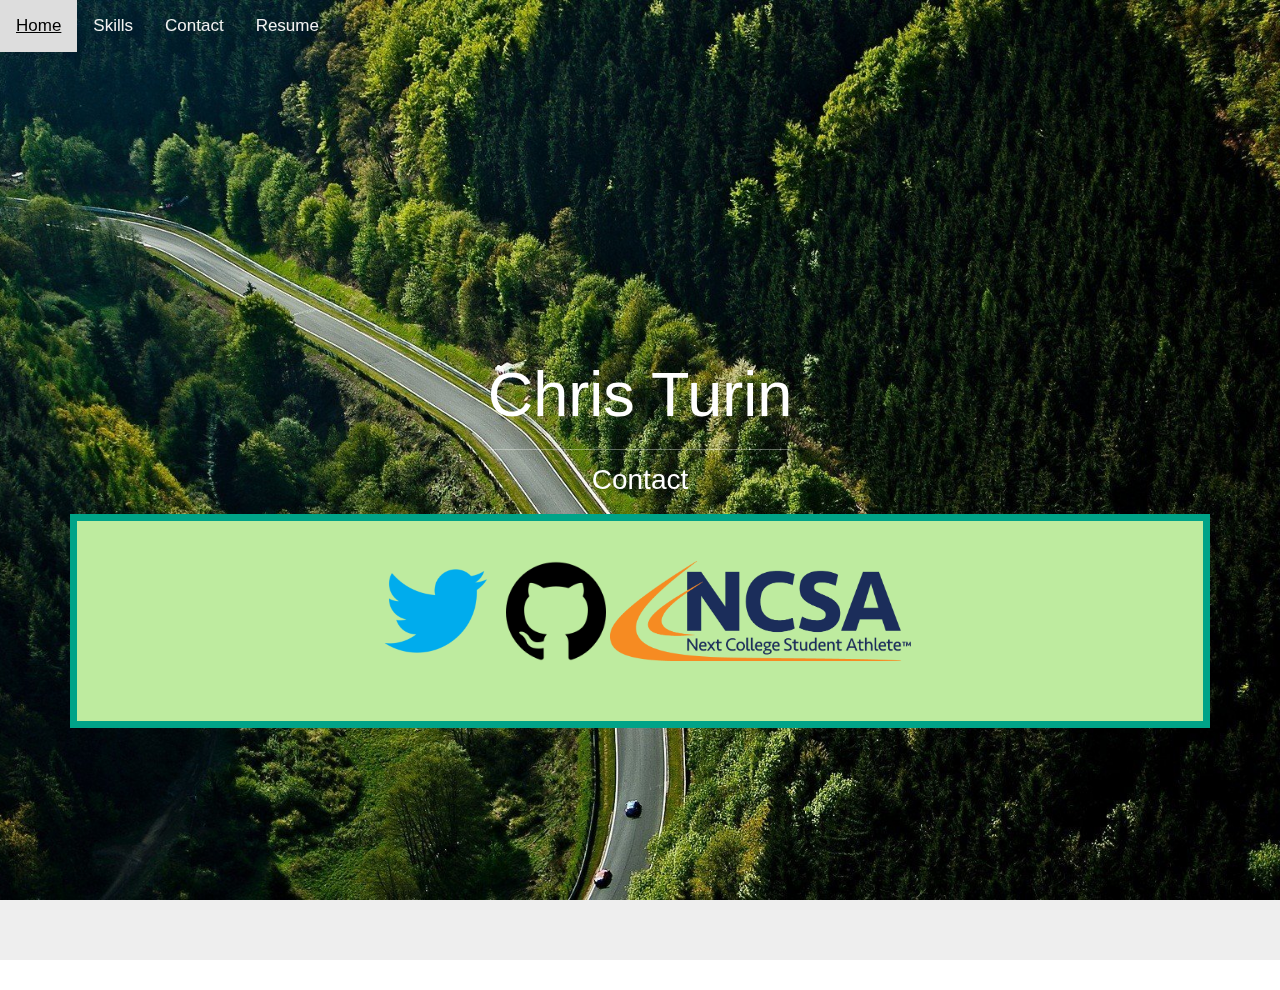
<file: contact.html>
<!DOCTYPE html>
<html>
  <head>
    <meta charset="utf-8">
    <title>Chris Turin</title>
    <style media="screen">
    .jumbotron .container {
    position: relative;
    top: 28%;
    z-index: 4;
    text-align: center;
    max-width: 100%;

    }
    div {
    display: block;
    }

    .jumbotron {
    background: no-repeat center right fixed url(nurburgring-track-forest-cars.jpg);

    -webkit-background-size: 100%;
    -moz-background-size: 100%;
    -o-background-size: 100%;
    background-size: 100%;

    -webkit-background-size: cover;
    -moz-background-size: cover;
    -o-background-size: cover;
    background-size: cover;

    -ms-filter: "progid:DXImageTransform.Microsoft.AlphaImageLoader(src='nurburgring-track-forest-cars.jpg', sizingMethod='scale')";
    filter: progid:DXImageTransform.Microsoft.AlphaImageLoader(src='nurburgring-track-forest-cars.jpg', sizingMethod='scale');

    margin-bottom: 0px;
    padding: 0px;
    }
    .jumbotron .overlay { background:linear-gradient(to bottom, #33ccff 40%, #ff99cc 100%); position: absolute; top: 0px; bottom: 30px; left: 0px; right: 0px; opacity: 0.80; filter:alpha(opacity=75); z-index: 3; }
    .jumbotron .container > * { text-align: center; color: #FFFFFF; }
    .jumbotron .container h1 { padding-bottom: 20px; border-bottom: 1px solid #FFFFFF; border-bottom-color: rgba(255,255,255,0.35); display: inline-block; padding-top: 50px}
    .jumbotron .container .lead { font-size: 28px; }
    /*.jumbotron .scroll-down .glyphicon {
    color: #FFFFFF;
    font-size: 30px;
    padding-right: 2px;
    padding-top: 20px;

    animation-name: wiggle;
    animation-duration: 1.2s;
    animation-timing-function: linear;
    animation-iteration-count: infinite;
    animation-direction: normal;
    }
    .jumbotron .scroll-down:hover .glyphicon { padding-top: 25px;   display: block;}

    .glyphicon {
    position: relative;
    top: 1px;
    display: inline-block;
    font-family: 'Glyphicon Halflings';
    font-style: normal;
    font-weight: 400;
    line-height: 1;
    -webkit-font-smoothing: antialiased;
    -moz-osx-font-smoothing: grayscale;
    }*/
    /*.jumbotron .scroll-down {
    height: 50px;
    width: 65px;
    display: block;
    position: absolute;
    bottom: 55px;
    right: 85%;
    background-color: none;
    text-align: center;
    z-index: 6;
    }

    .dropdown:hover .dropdown-content {
    display: block;
    }*/
    /*.down {
    position: relative;
    display: inline-block;
    }*/

    /*.top {

    }

    .menu {
    position:             absolute;
    z-index:              1;
    display:              block;
    background-color:     rgba(230,230,230,0.5);
    width:                30%;
    line-height:          3em;
    }*/

    /*.menu ul {
    list-style-type:      none;
    padding:              25px;
    }*/

    /*.menu li {
    text-align:          center;
    border:              2px solid white;*/


    /**,*:before,*:after{-webkit-box-sizing:border-box;-moz-box-sizing:border-box;box-sizing:border-box;margin:0;padding:0;}
    html, body { height: 100%; width: 100%; font-family: 'Calligraffitti', cursive, Helvetica, Arial, sans-serif; }*/

    .socialM{
      /*background-color: #D99E32;*/
      background-color: #BEEB9F;

      padding: 40px 0 40px 0;
      color: white;
      /*border: #FF4640 7px solid;*/
      border: #00A388 7px solid;

    }


    .topnav {
    overflow: hidden;
    background-color:#AARRGGBB;

    }

    .topnav a {
    float: left;
    display: block;
    color: #f2f2f2;
    text-align: center;
    padding: 14px 16px;
    text-decoration: none;
    font-size: 17px;

    }

    .topnav a:hover {
    background-color: #ddd;
    color: black;
    }

    .topnav a.active {
    background-color: #4CAF50;
    color: white;
    }
    ul {
    list-style-type: none;
    margin: 0;
    padding: 0;
    overflow: hidden;
    background-color: #AARRGGBB;
    position: fixed;
    top: 0;
    width: 100%;
}
    .RR{margin-top: 700px;
      margin-left: 40px;
      margin-bottom: 45px;

    }
    .lr{
      padding-left: 40px;
      background-color: #fffbe4;
      padding-bottom: 45px;
      padding-top: -10px;
    }
    #iconP {
  height: 100px;
  length: 100px;
  margin-bottom: 20px;
}
    </style>

    <script src="finalpj.js" type="text/javascript">
    </script>
    <link rel="stylesheet" href="https://maxcdn.bootstrapcdn.com/bootstrap/3.3.7/css/bootstrap.min.css">

    <script src="https://ajax.googleapis.com/ajax/libs/jquery/3.2.1/jquery.min.js"></script>
    <script src="https://maxcdn.bootstrapcdn.com/bootstrap/3.3.7/js/bootstrap.min.js"></script>
    <script src="https://code.jquery.com/jquery-3.1.1.min.js"></script>
    </head>
    <body>
    <div id="top" class="jumbotron" data-src="nurburgring-track-forest-cars.jpg" data-position="center center" style="height: 960px;">
      <div class="topnav">
        <ul>
        <a  href="index.html">Home</a>
        <a href="skill.html">Skills</a>
        <a href="contact.html">Contact</a>
        <a href="resume.html">Resume</a>
      </ul>
      </div>
      <!-- <div class="overlay"> -->
          <div class="container" data-sr="enter top move 300px over 2.3s">
            <h1>Chris Turin</h1>
            <p class="lead"> Contact</p>

            <div class="socialM">

         <div class="">

             <!-- <a href="" target="_blank">
               <img data-sr="enter bottom over 2s and move 50px vF 0.2" src="icon\gmail.png" id="iconP" alt="">
             </a> -->



             <a href="https://twitter.com/Chrissstur" target="_blank">
               <img data-sr="wait 0.3s enter bottom over 2s and move 50px vF 0.2" src="icon\twitter.png" id="iconP" alt="">
             </a>

             <a href="https://github.com/trillct" target="_blank">
               <img data-sr="wait 0.4s enter bottom over 2s and move 50px vF 0.2" src="icon\git.png" id="iconP" alt="">
             </a>
             <a href="http://recruit-match.ncsasports.org/clientrms" target="_blank">
               <img data-sr="wait 0.4s enter bottom over 2s and move 50px vF 0.2" src="icon\logo-ncsa.png" id="iconP" alt="">
             </a>

         </div>

       </div>
          </div>

    <!-- </div> -->

    <script src='js/scrollReveal.min.js'></script>
    <script>

      window.sr = new scrollReveal();

    </script>

  </body>
</html>
</file>
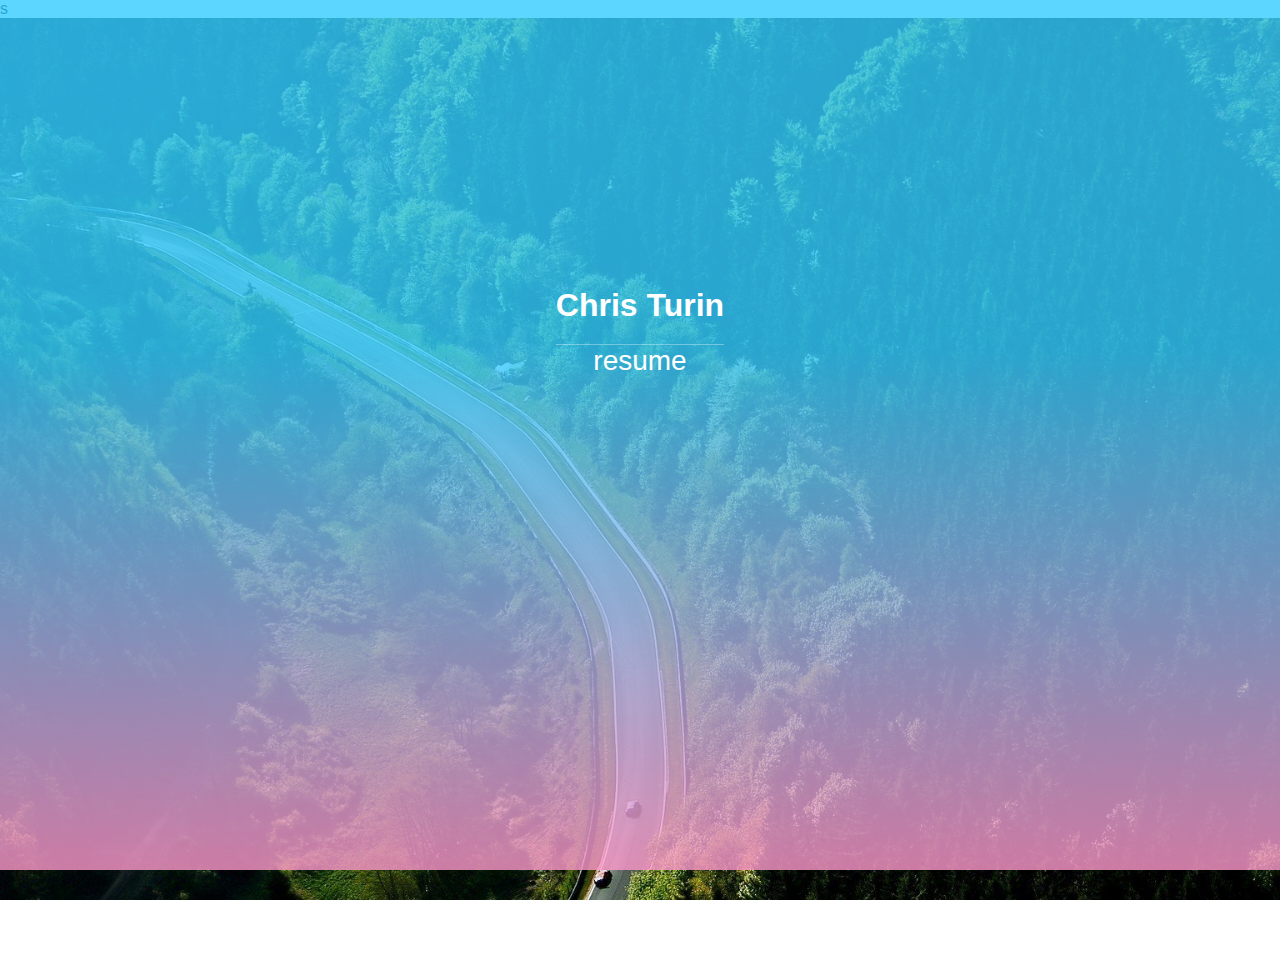
<file: finalpj.html>
<!DOCTYPE html>
<html>
  <head>
    <meta charset="utf-8">
    <title></title>
    <style media="screen">
    .jumbotron .container {
  position: relative;
  top: 28%;
  z-index: 4;
  text-align: center;
  max-width: 100%;

}
div {
    display: block;
}

.jumbotron {
	background: no-repeat center right fixed url(nurburgring-track-forest-cars.jpg);

	-webkit-background-size: 100%;
    -moz-background-size: 100%;
    -o-background-size: 100%;
    background-size: 100%;

	-webkit-background-size: cover;
	-moz-background-size: cover;
	-o-background-size: cover;
	background-size: cover;

	-ms-filter: "progid:DXImageTransform.Microsoft.AlphaImageLoader(src='nurburgring-track-forest-cars.jpg', sizingMethod='scale')";
	filter: progid:DXImageTransform.Microsoft.AlphaImageLoader(src='nurburgring-track-forest-cars.jpg', sizingMethod='scale');

	margin-bottom: 0px;
	padding: 0px;
}
.jumbotron .overlay { background:linear-gradient(to bottom, #33ccff 40%, #ff99cc 100%); position: absolute; top: 0px; bottom: 30px; left: 0px; right: 0px; opacity: 0.80; filter:alpha(opacity=75); z-index: 3; }
.jumbotron .container > * { text-align: center; color: #FFFFFF; }
.jumbotron .container h1 { padding-bottom: 20px; border-bottom: 1px solid #FFFFFF; border-bottom-color: rgba(255,255,255,0.35); display: inline-block; }
.jumbotron .container .lead { font-size: 28px; }
/*.jumbotron .scroll-down .glyphicon {
	color: #FFFFFF;
	font-size: 30px;
	padding-right: 2px;
	padding-top: 20px;

	animation-name: wiggle;
	animation-duration: 1.2s;
	animation-timing-function: linear;
	animation-iteration-count: infinite;
	animation-direction: normal;
}
.jumbotron .scroll-down:hover .glyphicon { padding-top: 25px;   display: block;}

.glyphicon {
    position: relative;
    top: 1px;
    display: inline-block;
    font-family: 'Glyphicons Halflings';
    font-style: normal;
    font-weight: 400;
    line-height: 1;
    -webkit-font-smoothing: antialiased;
    -moz-osx-font-smoothing: grayscale;
}*/
/*.jumbotron .scroll-down {
    height: 50px;
    width: 65px;
    display: block;
    position: absolute;
    bottom: 55px;
    right: 85%;
    background-color: none;
    text-align: center;
    z-index: 6;
}

.dropdown:hover .dropdown-content {
    display: block;
}*/
/*.down {
  position: relative;
    display: inline-block;
}*/

/*.top {

}

.menu {
  position:             absolute;
  z-index:              1;
  display:              block;
  background-color:     rgba(230,230,230,0.5);
  width:                30%;
  line-height:          3em;
}*/

/*.menu ul {
  list-style-type:      none;
  padding:              25px;
}*/

/*.menu li {
  text-align:          center;
  border:              2px solid white;*/
}
.navigation {

  width: 100%;
  height: 100%;
  position: fixed;
  top: 0;
  right: 0;
  bottom: 0;
  left: 0;
  z-index: 0;


  list-style: none;
  background: #111;
}








.nav-item {

  width: 200px;
  border-top: 1px solid #111;
  border-bottom: 1px solid #000;
}




.nav-item a {

  display: block;
  padding: 1em;
  background: linear-gradient(135deg, rgba(0,0,0,0) 0%,rgba(0,0,0,0.65) 100%);
  color: white;
  font-size: 1.2em;
  text-decoration: none;
  transition: color 0.2s; background: 0.5s;
}




.nav-item a:hover {
  color: #c74438;
  background: linear-gradient(135deg, rgba(0,0,0,0) 0%,rgba(75,20,20,0.65) 100%);
}

.site-wrap {

  min-height: 100%;
  min-width: 100%;
  background-color: white;
  position: relative;
  top: 0;
  bottom: 100%;
  left: 0;
  z-index: 1;


  padding: 4em;
  /*background-image: url("http://cdn.wonderfulengineering.com/wp-content/uploads/2014/05/mac-wallpapers-15.jpg");*/
  background-size: 100%;
  width:145%;
  background-repeat: no-repeat;
}
.nav-trigger {

  position: absolute;
  clip: rect(0, 0, 0, 0);
}




label[for="nav-trigger"] {
    /* Navigation Button*/

  position: fixed;
  left: 15px; top: 15px;
  z-index: 2;


  height: 30px;
  width: 30px;
  cursor: pointer;
  background-image: url("http://image.flaticon.com/icons/png/512/52/52152.png");
  background-size: contain;
}
.nav-trigger + label, .site-wrap {
  transition: left 0.2s;
}




.nav-trigger:checked + label {
  left: 215px;
}




.nav-trigger:checked ~ .site-wrap {
  left: 200px;
  box-shadow: 0 0 5px 5px rgba(0,0,0,0.5);
}

*,*:before,*:after{-webkit-box-sizing:border-box;-moz-box-sizing:border-box;box-sizing:border-box;margin:0;padding:0;}
html, body { height: 100%; width: 100%; font-family: 'Calligraffitti', cursive, Helvetica, Arial, sans-serif; }





  </style>

    <script src="finalpj.js" type="text/javascript">
    </script>
    <!-- <link rel="stylesheet" href="https://maxcdn.bootstrapcdn.com/bootstrap/3.3.7/css/bootstrap.min.css"> -->
    s
    <script src="https://ajax.googleapis.com/ajax/libs/jquery/3.2.1/jquery.min.js"></script>
    <script src="https://maxcdn.bootstrapcdn.com/bootstrap/3.3.7/js/bootstrap.min.js"></script>
    <script src="https://code.jquery.com/jquery-3.1.1.min.js"></script>
  </head>
  <body>
    <div id="top" class="jumbotron" data-src="nurburgring-track-forest-cars.jpg" data-position="center center" style="height: 960px;">

          <div class="container">
    				<h1>Chris Turin</h1>
    				<p class="lead"> resume</p>
            <!-- <ul class="navigation">
              <li class="nav-item"><a href="#">Home</a></li>

              <li class="nav-item"><a href="#">Portfolio</a></li>

              <li class="nav-item"><a href="#">Hobbies</a></li>

              <li class="nav-item"><a href="#">Goals</a></li>

              <li class="nav-item"><a href="#">Achievements</a></li>

              <li class="nav-item"><a href="#">Contact Me</a></li>
            </ul> -->

            <input type="checkbox" id="nav-trigger" class="nav-trigger" />

            <label for="nav-trigger"></label>

          </div>
          <div class="overlay">



</div>

<!--
    			<a href="#" class="scroll-down">

              <href="#" class="btn btn-info btn-lg ">
         <span class="glyphicon glyphicon-menu-hamburger" aria-hidden="true" onclick="show()"></span></a>
         <!-- <div class="menu" style="display none"> -->
           <!-- <ul id="show"> -->
         <!-- <a href="#home" ><li>Home</li></a>
  <a href="#about" ><li>About</li></a>
  <a href="#contact"><li>Contact</li></a>
</ul>
</div>
       </a>

            </div>
            <h1>Lorem ipsum dolor sit amet, consectetur adipisicing elit, sed do eiusmod tempor incididunt ut labore et dolore magna aliqua. Ut enim ad minim veniam, quis nostrud exercitation ullamco laboris nisi ut aliquip ex ea commodo consequat. Duis aute irure dolor in reprehenderit in voluptate velit esse cillum dolore eu fugiat nulla pariatur. Excepteur sint occaecat cupidatat non proident, sunt in culpa qui officia deserunt mollit anim id est laborum.</h1>
 --> -->


  </body>
</html>
</file>
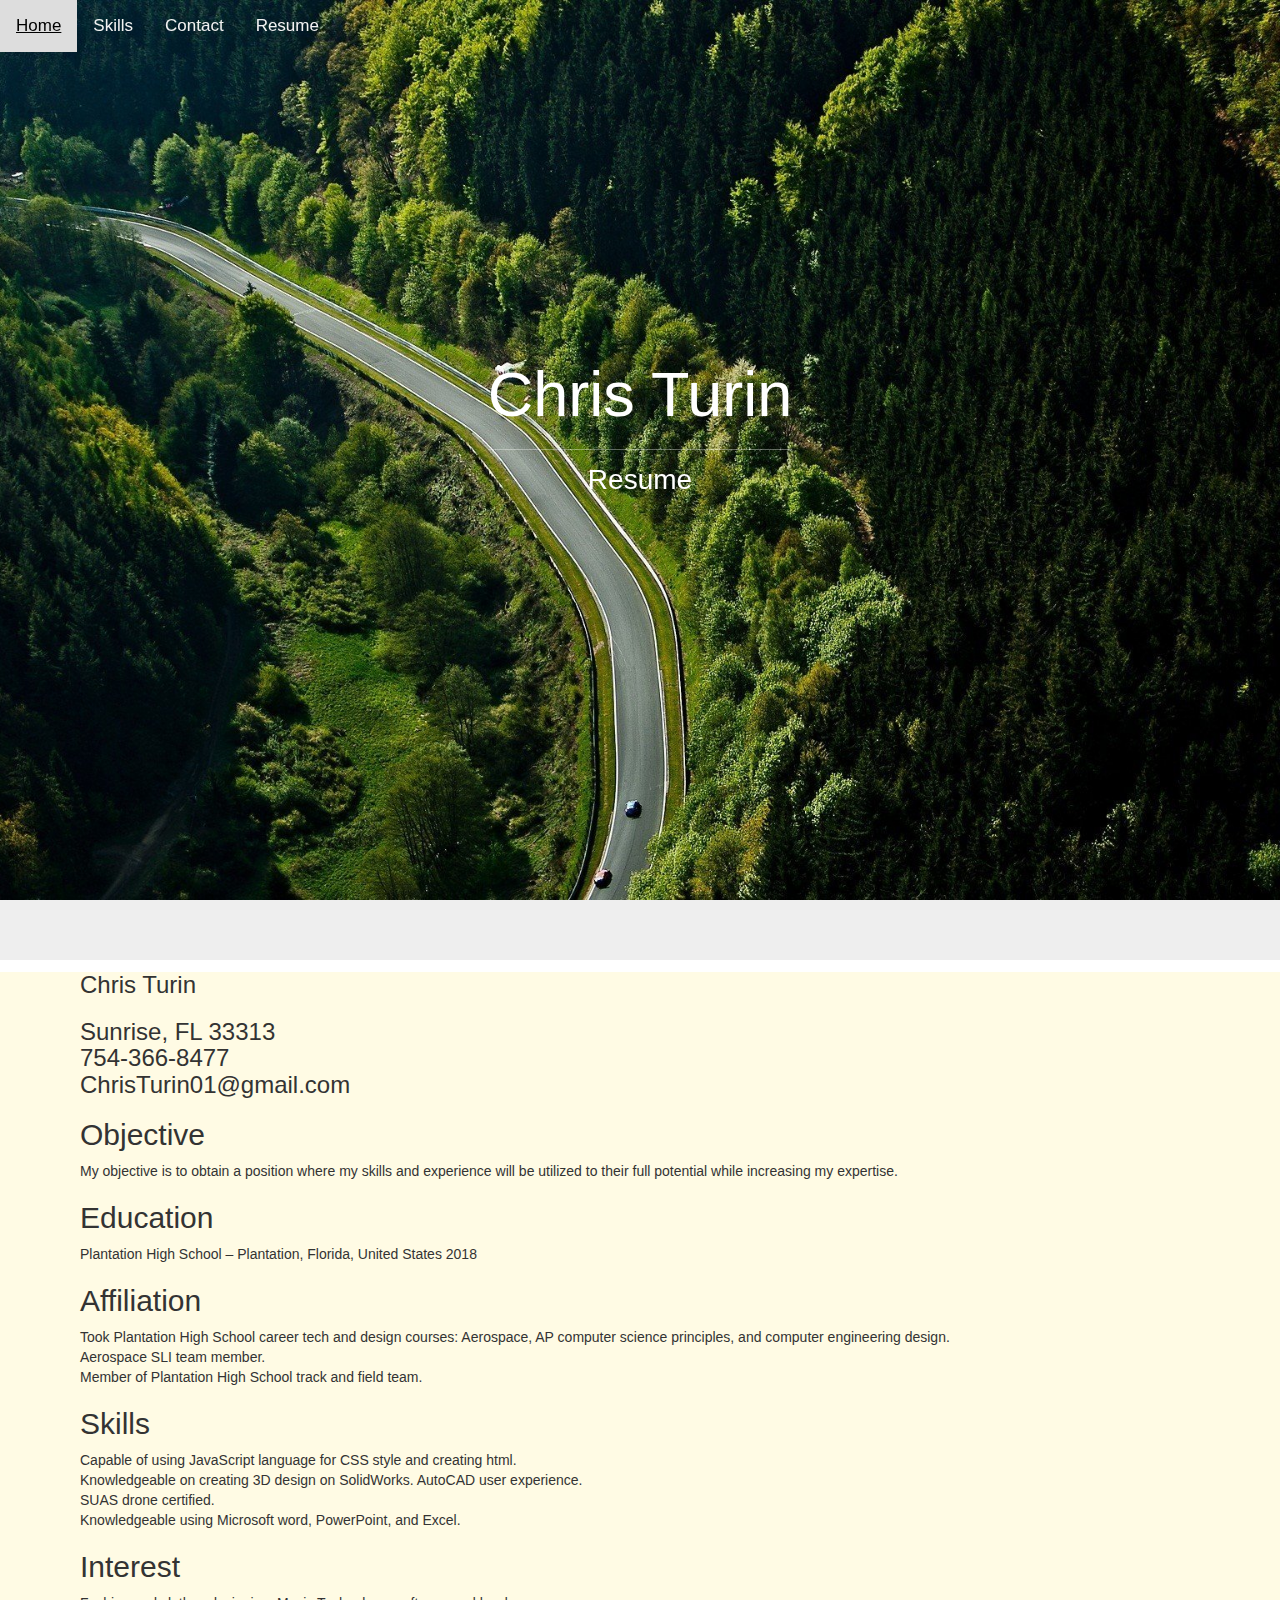
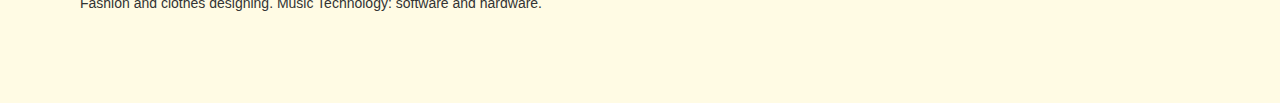
<file: resume.html>
<!DOCTYPE html>
<html>
  <head>
    <meta charset="utf-8">
    <title>Chris Turin</title>
    <!-- <link rel="stylesheet" type="text/css" href="resume.css"> -->
    <style media="screen">
    .jumbotron .container {
    position: relative;
    top: 28%;
    z-index: 4;
    text-align: center;
    max-width: 100%;

    }
    div {
    display: block;
    }

    .jumbotron {
    background: no-repeat center right fixed url(nurburgring-track-forest-cars.jpg);

    -webkit-background-size: 100%;
    -moz-background-size: 100%;
    -o-background-size: 100%;
    background-size: 100%;

    -webkit-background-size: cover;
    -moz-background-size: cover;
    -o-background-size: cover;
    background-size: cover;

    -ms-filter: "progid:DXImageTransform.Microsoft.AlphaImageLoader(src='nurburgring-track-forest-cars.jpg', sizingMethod='scale')";
    filter: progid:DXImageTransform.Microsoft.AlphaImageLoader(src='nurburgring-track-forest-cars.jpg', sizingMethod='scale');

    margin-bottom: 0px;
    padding: 0px;
    }
    .jumbotron .overlay { background:linear-gradient(to bottom, #33ccff 40%, #ff99cc 100%); position: absolute; top: 0px; bottom: 30px; left: 0px; right: 0px; opacity: 0.80; filter:alpha(opacity=75); z-index: 3; }
    .jumbotron .container > * { text-align: center; color: #FFFFFF; }
    .jumbotron .container h1 { padding-bottom: 20px; border-bottom: 1px solid #FFFFFF; border-bottom-color: rgba(255,255,255,0.35); display: inline-block; padding-top: 50px}
    .jumbotron .container .lead { font-size: 28px; }
    /*.jumbotron .scroll-down .glyphicon {
    color: #FFFFFF;
    font-size: 30px;
    padding-right: 2px;
    padding-top: 20px;

    animation-name: wiggle;
    animation-duration: 1.2s;
    animation-timing-function: linear;
    animation-iteration-count: infinite;
    animation-direction: normal;
    }
    .jumbotron .scroll-down:hover .glyphicon { padding-top: 25px;   display: block;}

    .glyphicon {
    position: relative;
    top: 1px;
    display: inline-block;
    font-family: 'Glyphicons Halflings';
    font-style: normal;
    font-weight: 400;
    line-height: 1;
    -webkit-font-smoothing: antialiased;
    -moz-osx-font-smoothing: grayscale;
    }*/
    /*.jumbotron .scroll-down {
    height: 50px;
    width: 65px;
    display: block;
    position: absolute;
    bottom: 55px;
    right: 85%;
    background-color: none;
    text-align: center;
    z-index: 6;
    }

    .dropdown:hover .dropdown-content {
    display: block;
    }*/
    /*.down {
    position: relative;
    display: inline-block;
    }*/

    /*.top {

    }

    .menu {
    position:             absolute;
    z-index:              1;
    display:              block;
    background-color:     rgba(230,230,230,0.5);
    width:                30%;
    line-height:          3em;
    }*/

    /*.menu ul {
    list-style-type:      none;
    padding:              25px;
    }*/

    /*.menu li {
    text-align:          center;
    border:              2px solid white;*/


    /**,*:before,*:after{-webkit-box-sizing:border-box;-moz-box-sizing:border-box;box-sizing:border-box;margin:0;padding:0;}
    html, body { height: 100%; width: 100%; font-family: 'Calligraffitti', cursive, Helvetica, Arial, sans-serif; }*/




    .topnav {
    overflow: hidden;
    background-color:#AARRGGBB;

    }

    .topnav a {
    float: left;
    display: block;
    color: #f2f2f2;
    text-align: center;
    padding: 14px 16px;
    text-decoration: none;
    font-size: 17px;

    }

    .topnav a:hover {
    background-color: #ddd;
    color: black;
    }

    .topnav a.active {
    background-color: #4CAF50;
    color: white;
    }
    ul {
    list-style-type: none;
    margin: 0;
    padding: 0;
    overflow: hidden;
    background-color: #AARRGGBB;
    position: fixed;
    top: 0;
    width: 100%;
}
    .RR{margin-top: 700px;
      margin-left: 40px;
      margin-bottom: 45px;

    }
    .lr{
      padding-left: 40px;
      background-color: #fffbe4;
      padding-bottom: 45px;
      padding-top: -10px;
    }
    </style>

    <script src="finalpj.js" type="text/javascript">
    </script>
    <link rel="stylesheet" href="https://maxcdn.bootstrapcdn.com/bootstrap/3.3.7/css/bootstrap.min.css">

    <script src="https://ajax.googleapis.com/ajax/libs/jquery/3.2.1/jquery.min.js"></script>
    <script src="https://maxcdn.bootstrapcdn.com/bootstrap/3.3.7/js/bootstrap.min.js"></script>
    <script src="https://code.jquery.com/jquery-3.1.1.min.js"></script>
    </head>
    <body>
    <div id="top" class="jumbotron" data-src="nurburgring-track-forest-cars.jpg" data-position="center center" style="height: 960px;">
      <div class="topnav">
        <ul>
        <a  href="index.html">Home</a>
        <a href="skill.html">Skills</a>
        <a href="contact.html">Contact</a>
        <a href="resume.html">Resume</a>
      </ul>
      </div>
      <!-- <div class="overlay"> -->
          <div class="container"data-sr="enter top move 300px over 2.3s">
            <h1>Chris Turin</h1>
            <p class="lead"> Resume</p>
          </div>

    <!-- </div> -->
    <div class="lr">
<div class="RR">
    <h3>Chris Turin</h3>
    <h3> Sunrise, FL 33313
      <br>754-366-8477
      <br>ChrisTurin01@gmail.com</h3>



    <h2>Objective</h2>
    My objective is to obtain a position where my skills and experience will be utilized to their full potential while increasing my expertise.

    <h2>Education</h2>
    Plantation High School – Plantation, Florida, United States 		2018

    <h2>Affiliation</h2>
    Took Plantation High School career tech and design courses: Aerospace, AP computer science principles, and computer engineering design.

    <br>Aerospace SLI team member.

    <br>Member of Plantation High School track and field team.

    <h2>Skills</h2>
    Capable of using JavaScript language for CSS style and creating html.
    <br>Knowledgeable on creating 3D design on SolidWorks.
    AutoCAD user experience. ​
    <br>SUAS drone certified.
    <br>Knowledgeable using Microsoft word, PowerPoint, and Excel.

    <h2>Interest</h2>
    Fashion and clothes designing.

    Music

    Technology: software and hardware.
  </div>
</div>
<script src='js/scrollReveal.min.js'></script>
<script>

  window.sr = new scrollReveal();

</script>
  </body>
</html>
</file>
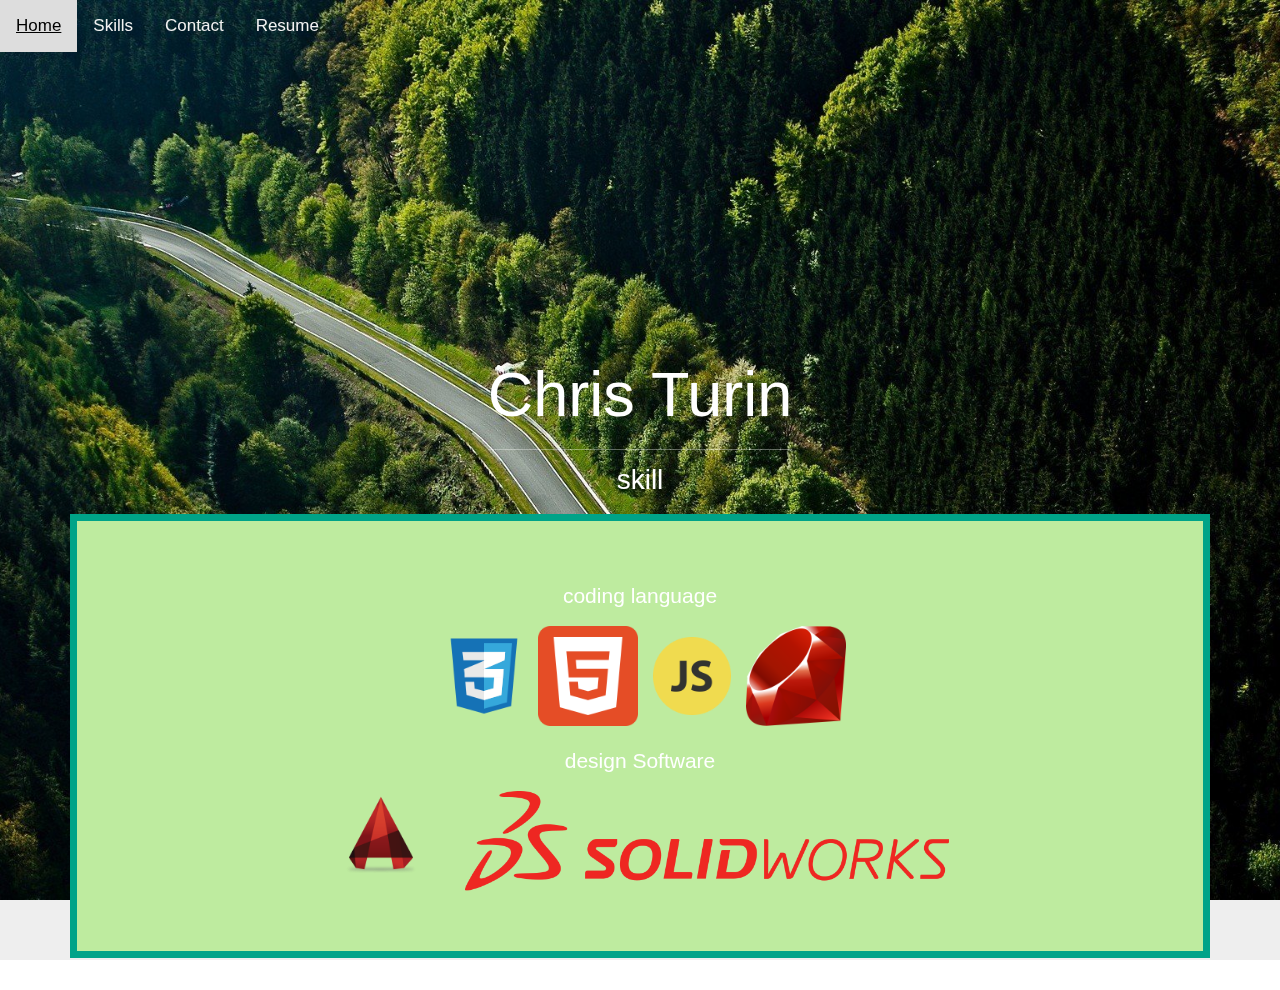
<file: skill.html>
<!DOCTYPE html>
<html>
  <head>
    <meta charset="utf-8">
    <title>Chris Turin</title>
    <style media="screen">
    .jumbotron .container {
    position: relative;
    top: 28%;
    z-index: 4;
    text-align: center;
    max-width: 100%;

    }
    div {
    display: block;
    }

    .jumbotron {
    background: no-repeat center right fixed url(nurburgring-track-forest-cars.jpg);

    -webkit-background-size: 100%;
    -moz-background-size: 100%;
    -o-background-size: 100%;
    background-size: 100%;

    -webkit-background-size: cover;
    -moz-background-size: cover;
    -o-background-size: cover;
    background-size: cover;

    -ms-filter: "progid:DXImageTransform.Microsoft.AlphaImageLoader(src='nurburgring-track-forest-cars.jpg', sizingMethod='scale')";
    filter: progid:DXImageTransform.Microsoft.AlphaImageLoader(src='nurburgring-track-forest-cars.jpg', sizingMethod='scale');

    margin-bottom: 0px;
    padding: 0px;
    }
    .jumbotron .overlay { background:linear-gradient(to bottom, #33ccff 40%, #ff99cc 100%); position: absolute; top: 0px; bottom: 30px; left: 0px; right: 0px; opacity: 0.80; filter:alpha(opacity=75); z-index: 3; }
    .jumbotron .container > * { text-align: center; color: #FFFFFF; }
    .jumbotron .container h1 { padding-bottom: 20px; border-bottom: 1px solid #FFFFFF; border-bottom-color: rgba(255,255,255,0.35); display: inline-block; padding-top: 50px}
    .jumbotron .container .lead { font-size: 28px; }
    /*.jumbotron .scroll-down .glyphicon {
    color: #FFFFFF;
    font-size: 30px;
    padding-right: 2px;
    padding-top: 20px;

    animation-name: wiggle;
    animation-duration: 1.2s;
    animation-timing-function: linear;
    animation-iteration-count: infinite;
    animation-direction: normal;
    }
    .jumbotron .scroll-down:hover .glyphicon { padding-top: 25px;   display: block;}

    .glyphicon {
    position: relative;
    top: 1px;
    display: inline-block;
    font-family: 'Glyphicon Halflings';
    font-style: normal;
    font-weight: 400;
    line-height: 1;
    -webkit-font-smoothing: antialiased;
    -moz-osx-font-smoothing: grayscale;
    }*/
    /*.jumbotron .scroll-down {
    height: 50px;
    width: 65px;
    display: block;
    position: absolute;
    bottom: 55px;
    right: 85%;
    background-color: none;
    text-align: center;
    z-index: 6;
    }

    .dropdown:hover .dropdown-content {
    display: block;
    }*/
    /*.down {
    position: relative;
    display: inline-block;
    }*/

    /*.top {

    }

    .menu {
    position:             absolute;
    z-index:              1;
    display:              block;
    background-color:     rgba(230,230,230,0.5);
    width:                30%;
    line-height:          3em;
    }*/

    /*.menu ul {
    list-style-type:      none;
    padding:              25px;
    }*/

    /*.menu li {
    text-align:          center;
    border:              2px solid white;*/


    /**,*:before,*:after{-webkit-box-sizing:border-box;-moz-box-sizing:border-box;box-sizing:border-box;margin:0;padding:0;}
    html, body { height: 100%; width: 100%; font-family: 'Calligraffitti', cursive, Helvetica, Arial, sans-serif; }*/

    .socialM{
      /*background-color: #D99E32;*/
      background-color: #BEEB9F;

      padding: 60px 0 40px 0;
      color: white;
      /*border: #FF4640 7px solid;*/
      border: #00A388 7px solid;

    }


    .topnav {
    overflow: hidden;
    background-color:#AARRGGBB;

    }

    .topnav a {
    float: left;
    display: block;
    color: #f2f2f2;
    text-align: center;
    padding: 14px 16px;
    text-decoration: none;
    font-size: 17px;

    }

    .topnav a:hover {
    background-color: #ddd;
    color: black;
    }

    .topnav a.active {
    background-color: #4CAF50;
    color: white;
    }
    ul {
    list-style-type: none;
    margin: 0;
    padding: 0;
    overflow: hidden;
    background-color: #AARRGGBB;
    position: fixed;
    top: 0;
    width: 100%;
}
    .RR{margin-top: 700px;
      margin-left: 40px;
      margin-bottom: 45px;

    }
    .lr{
      padding-left: 40px;
      background-color: #fffbe4;
      padding-bottom: 45px;
      padding-top: -10px;
    }
    #iconP {
  height: 100px;
  length: 100px;
  margin-bottom: 20px;
}
    </style>

    <script src="finalpj.js" type="text/javascript">
    </script>
    <link rel="stylesheet" href="https://maxcdn.bootstrapcdn.com/bootstrap/3.3.7/css/bootstrap.min.css">

    <script src="https://ajax.googleapis.com/ajax/libs/jquery/3.2.1/jquery.min.js"></script>
    <script src="https://maxcdn.bootstrapcdn.com/bootstrap/3.3.7/js/bootstrap.min.js"></script>
    <script src="https://code.jquery.com/jquery-3.1.1.min.js"></script>
    </head>
    <body>
    <div id="top" class="jumbotron" data-src="nurburgring-track-forest-cars.jpg" data-position="center center" style="height: 960px;">
      <div class="topnav">
        <ul>
        <a  href="index.html">Home</a>
        <a href="skill.html">Skills</a>
        <a href="contact.html">Contact</a>
        <a href="resume.html">Resume</a>
      </ul>
      </div>
      <!-- <div class="overlay"> -->
          <div class="container" data-sr="enter top move 300px over 2.3s">
            <h1>Chris Turin</h1>
            <p class="lead"> skill
            </p>
            <div class= "socialM">
            <p>coding language</p>

            <img data-sr="wait 0.3s enter bottom over 2s and move 50px vF 0.2" id="iconP" src="icon/Css.png" alt="css logo">
<!-- <figcaption>CSS </figcaption> -->
            <img data-sr="wait 0.3s enter bottom over 2s and move 50px vF 0.2" id="iconP" src="icon/Html.png" alt=" html logo">
<!-- <figcaption>HTML </figcaption> -->
            <img data-sr="wait 0.3s enter bottom over 2s and move 50px vF 0.2" id="iconP" src="icon/Js.png" alt="javascript logo">
<!-- <figcaption> Javascript </figcaption> -->
          <img data-sr="wait 0.3s enter bottom over 2s and move 50px vF 0.2" id="iconP" src="icon/R.png" alt="ruby logo">
<!-- <figcaption> Ruby</figcaption> -->
<p> design Software</p>
<img data-sr="wait 0.3s enter bottom over 2s and move 50px vF 0.2" id="iconP" src="icon/autocad.png" alt="autocad logo">
<img data-sr="wait 0.3s enter bottom over 2s and move 50px vF 0.2" id="iconP" src="icon/solidWorks.png" alt="solidworks logo" style="padding-left:30px">
          </div>

    <!-- </div> -->

    <script src='js/scrollReveal.min.js'></script>
    <script>

      window.sr = new scrollReveal();

    </script>

  </body>
</html>
</file>
<file: resume.css>
h1{text-align:center;color:turquoise;size:300%}

body{background-color:crimson;
    border-style: solid;
    border-width: 2px;

}
h2{color:turquoise;font-size: 30px;}
h3{text-align:center;font-size: 20px;}
p{color:purple;background:limegreen;padding:25px}
</file>
